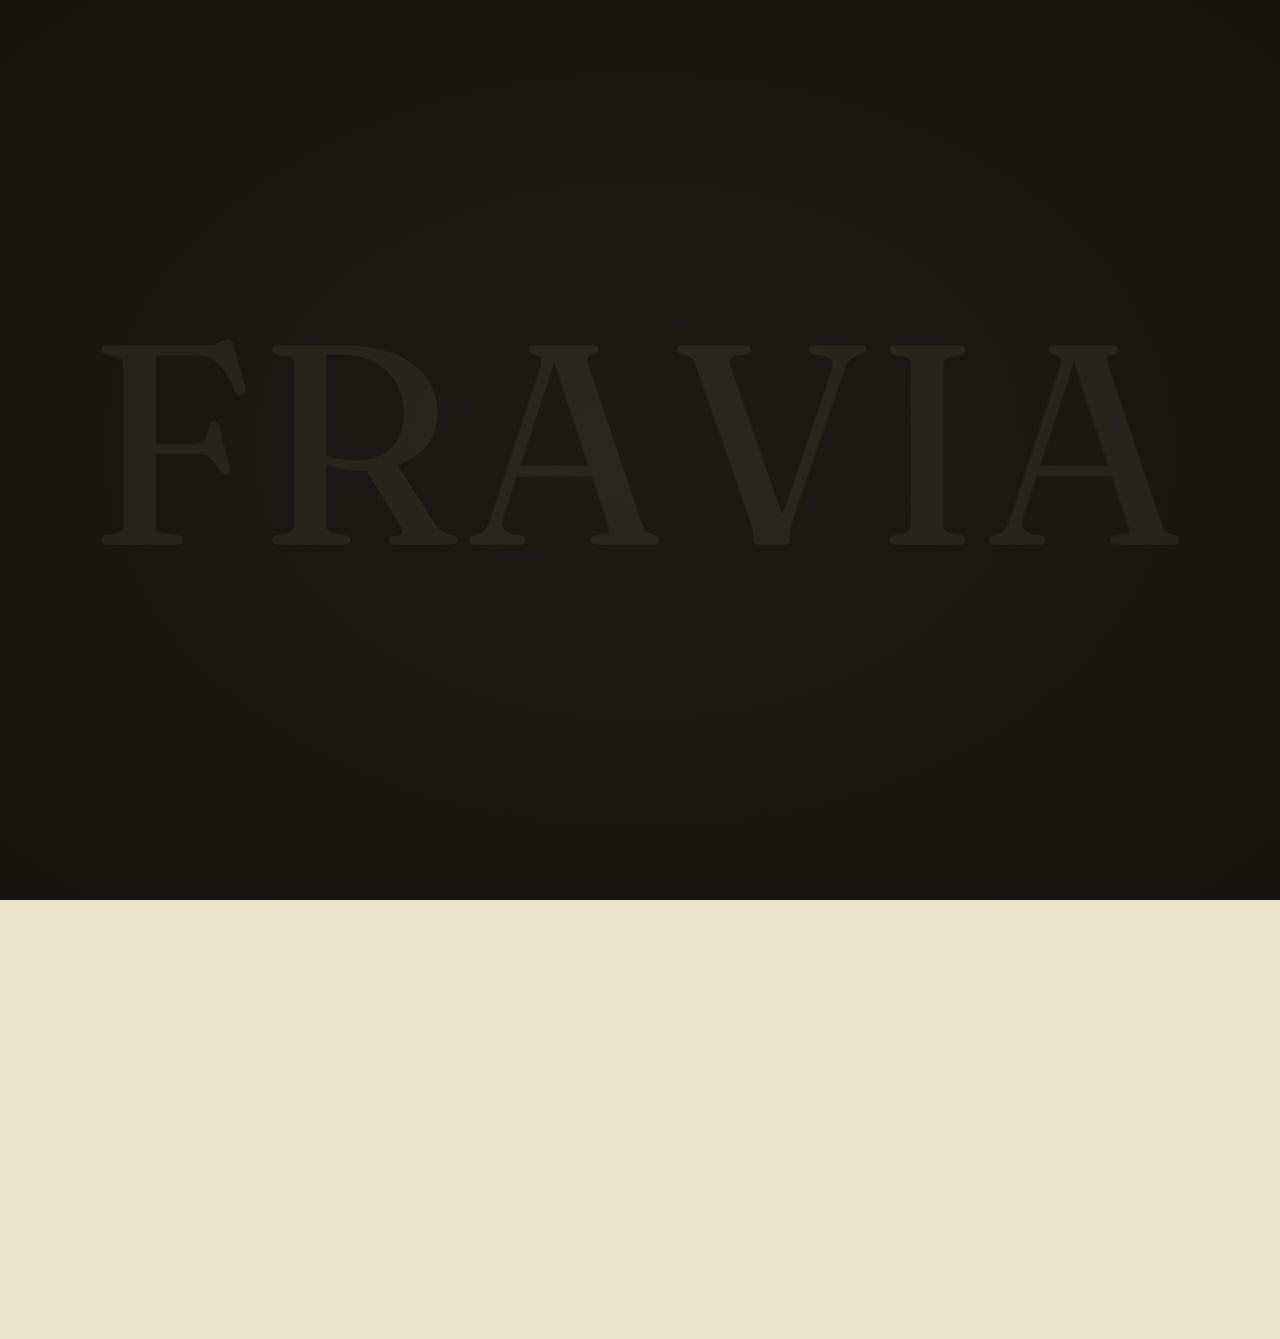
<file: fravia/book.html>
<!doctype html>
<html lang="en">
  <head>
    <meta charset="UTF-8" />
    <meta name="viewport" content="width=device-width, initial-scale=1.0" />
    <title>Book a Session — Fravia Studios</title>
    <link
      href="https://fonts.googleapis.com/css2?family=Fraunces:ital,opsz,wght@0,9..144,400;0,9..144,500;0,9..144,600;1,9..144,500&family=Archivo:wght@400;500;600&display=swap"
      rel="stylesheet"
    />
    <link rel="stylesheet" href="css/style.css" />
  </head>
  <body>
    <div class="brand-intro" id="brandIntro" aria-hidden="true">
      <span class="brand-intro-text" id="brandIntroText">FRAVIA</span>
    </div>

    <nav class="site-nav solid">
      <div class="wrap nav-row">
        <a href="index.html" class="nav-mark">FRAVIA</a>
        <div class="nav-links">
          <a href="work.html">Work</a>
          <a href="services.html">Services</a>
          <a href="about.html">About</a>
          <a href="archive.html">Archive</a>
        </div>
        <a href="book.html" class="nav-cta current">Book a session</a>
        <button class="nav-burger" aria-label="Open menu">☰</button>
      </div>
    </nav>

    <div class="nav-drawer">
      <button class="nav-drawer-close" aria-label="Close menu">✕</button>
      <a href="work.html">Work</a>
      <a href="services.html">Services</a>
      <a href="about.html">About</a>
      <a href="archive.html">Archive</a>
      <a href="book.html">Book a session</a>
    </div>

    <section class="page-hero" style="padding-bottom: 0">
      <div class="wrap">
        <span class="eyebrow">IS YOUR DATE AVAILABLE?</span>
        <h1>Let's plan your shoot.</h1>
        <p class="lead">
          Five quick steps — tell us what you need and we'll take it from there.
        </p>
      </div>
    </section>

    <section>
      <div class="wrap book-panel">
        <div class="step-track">
          <span data-step="1"></span><span data-step="2"></span
          ><span data-step="3"></span><span data-step="4"></span
          ><span data-step="5"></span>
        </div>

        <!-- step 1 -->
        <div class="step active" data-step="1">
          <p class="step-label">STEP 1 OF 5</p>
          <h2>What are you looking for?</h2>
          <div class="opt-grid">
            <div class="opt-card" data-field="type" data-value="Wedding">
              <b>Wedding</b><span>Full or half day</span>
            </div>
            <div class="opt-card" data-field="type" data-value="Portrait">
              <b>Portrait</b><span>Solo or family</span>
            </div>
            <div class="opt-card" data-field="type" data-value="Couple">
              <b>Couple</b><span>Engagement / pre-wedding</span>
            </div>
            <div class="opt-card" data-field="type" data-value="Event">
              <b>Event</b><span>Corporate or private</span>
            </div>
          </div>
          <div class="step-actions">
            <span></span
            ><button class="btn btn-primary" onclick="goStep(2)">
              Continue
            </button>
          </div>
        </div>

        <!-- step 2 -->
        <div class="step" data-step="2">
          <p class="step-label">STEP 2 OF 5</p>
          <h2>When?</h2>
          <div class="field">
            <label for="dateInput">Preferred date</label>
            <input type="date" id="dateInput" />
          </div>
          <div class="step-actions">
            <button class="link-btn" onclick="goStep(1)">← Back</button>
            <button class="btn btn-primary" onclick="goStep(3)">
              Continue
            </button>
          </div>
        </div>

        <!-- step 3 -->
        <div class="step" data-step="3">
          <p class="step-label">STEP 3 OF 5</p>
          <h2>Where?</h2>
          <div class="opt-grid">
            <div class="opt-card" data-field="loc" data-value="Bangalore">
              <b>Bangalore</b><span>Home base</span>
            </div>
            <div class="opt-card" data-field="loc" data-value="Other city">
              <b>Other city</b><span>Within India</span>
            </div>
            <div class="opt-card" data-field="loc" data-value="Destination">
              <b>Destination</b><span>Outside India</span>
            </div>
          </div>
          <div class="step-actions">
            <button class="link-btn" onclick="goStep(2)">← Back</button>
            <button class="btn btn-primary" onclick="goStep(4)">
              Continue
            </button>
          </div>
        </div>

        <!-- step 4 -->
        <div class="step" data-step="4">
          <p class="step-label">STEP 4 OF 5</p>
          <h2>Tell us a little about it</h2>
          <div class="field">
            <label for="nameInput">Your name</label>
            <input type="text" id="nameInput" placeholder="Full name" />
          </div>
          <div class="field">
            <label for="msgInput">A short message (optional)</label>
            <textarea
              id="msgInput"
              placeholder="Guest count, venue, anything else we should know"
            ></textarea>
          </div>
          <div class="step-actions">
            <button class="link-btn" onclick="goStep(3)">← Back</button>
            <button class="btn btn-primary" onclick="goStep(5)">
              Continue
            </button>
          </div>
        </div>

        <!-- step 5 -->
        <div class="step" data-step="5">
          <p class="step-label">STEP 5 OF 5</p>
          <h2>How would you like to continue?</h2>
          <div class="summary-card">
            <p class="step-label" style="margin-bottom: 14px">
              YOUR ENQUIRY IS READY
            </p>
            <dl>
              <dt>Type</dt>
              <dd id="sumType">—</dd>
              <dt>Date</dt>
              <dd id="sumDate">—</dd>
              <dt>Location</dt>
              <dd id="sumLoc">—</dd>
              <dt>Name</dt>
              <dd id="sumName">—</dd>
            </dl>
          </div>
          <div
            class="opt-grid"
            style="grid-template-columns: 1fr 1fr 1fr; gap: 10px"
          >
            <a
              class="btn btn-primary"
              id="sendWhatsapp"
              href="#"
              target="_blank"
              rel="noopener"
              style="justify-content: center"
              >WhatsApp</a
            >
            <a
              class="btn btn-ghost-dark"
              href="tel:+919187556950"
              style="justify-content: center"
              >Call</a
            >
            <a
              class="btn btn-ghost-dark"
              id="sendEmail"
              href="mailto:hello@fraviastudios.com"
              style="justify-content: center"
              >Email</a
            >
          </div>
          <div class="step-actions">
            <button class="link-btn" onclick="goStep(4)">← Back</button>
            <span></span>
          </div>
        </div>
      </div>
    </section>

    <footer class="site-footer">
      <div class="wrap">
        <div class="footer-grid">
          <div>
            <div class="footer-mark">FRAVIA</div>
            <p class="footer-tag">
              Photography that feels like a memory. Weddings, portraits, events
              and travel — based in Bangalore, available worldwide.
            </p>
          </div>
          <div class="footer-col">
            <h4>STUDIO</h4>
            <a href="work.html">Work</a>
            <a href="services.html">Services</a>
            <a href="about.html">About</a>
            <a href="archive.html">Stories</a>
          </div>
          <div class="footer-col">
            <h4>CONNECT</h4>
            <a
              href="https://www.instagram.com/fravia.studios/"
              target="_blank"
              rel="noopener"
              >Instagram</a
            >
            <a href="https://wa.me/9187556950" target="_blank" rel="noopener"
              >WhatsApp</a
            >
            <a href="mailto:hello@fraviastudios.com">Email</a>
            <a href="book.html">Book a session</a>
          </div>
        </div>
        <div class="footer-bottom">
          <span>© 2026 Fravia Studios</span>
          <span>Bangalore · India · Worldwide</span>
        </div>
      </div>
    </footer>

    <script src="js/main.js"></script>
    <script>
      // keeping form state in one plain object - no need for anything heavier than this
      const form = { type: "", date: "", loc: "", name: "", msg: "" };

      // preselect package/type if user arrived from a pricing card link (?package=wedding)
      const pkgParam = new URLSearchParams(location.search).get("package");
      const pkgMap = {
        portrait: "Portrait",
        couples: "Couple",
        wedding: "Wedding",
      };
      if (pkgParam && pkgMap[pkgParam]) {
        form.type = pkgMap[pkgParam];
      }

      document.querySelectorAll(".opt-card").forEach((card) => {
        card.addEventListener("click", () => {
          const field = card.dataset.field;
          document
            .querySelectorAll(`.opt-card[data-field="${field}"]`)
            .forEach((c) => c.classList.remove("selected"));
          card.classList.add("selected");
          form[field] = card.dataset.value;
        });
        if (
          form.type &&
          card.dataset.field === "type" &&
          card.dataset.value === form.type
        ) {
          card.classList.add("selected");
        }
      });

      function goStep(n) {
        document
          .querySelectorAll(".step")
          .forEach((s) =>
            s.classList.toggle("active", Number(s.dataset.step) === n),
          );
        document
          .querySelectorAll(".step-track span")
          .forEach((s) =>
            s.classList.toggle("done", Number(s.dataset.step) < n),
          );
        if (n === 5) buildSummary();
        window.scrollTo({
          top: document.querySelector(".book-panel").offsetTop - 120,
          behavior: "smooth",
        });
      }

      function buildSummary() {
        form.date = document.getElementById("dateInput").value;
        form.name = document.getElementById("nameInput").value;
        form.msg = document.getElementById("msgInput").value;

        document.getElementById("sumType").textContent = form.type || "—";
        document.getElementById("sumDate").textContent = form.date || "—";
        document.getElementById("sumLoc").textContent = form.loc || "—";
        document.getElementById("sumName").textContent = form.name || "—";

        const lines = [
          `Hi Fravia! I'd like to enquire about a ${form.type || "session"}.`,
          form.date ? `Date: ${form.date}` : "",
          form.loc ? `Location: ${form.loc}` : "",
          form.name ? `Name: ${form.name}` : "",
          form.msg ? `Note: ${form.msg}` : "",
        ]
          .filter(Boolean)
          .join("\n");

        document.getElementById("sendWhatsapp").href =
          `https://wa.me/9187556950?text=${encodeURIComponent(lines)}`;
        document.getElementById("sendEmail").href =
          `mailto:hello@fraviastudios.com?subject=${encodeURIComponent("Session enquiry - " + (form.type || "General"))}&body=${encodeURIComponent(lines)}`;
      }
    </script>
  </body>
</html>
</file>
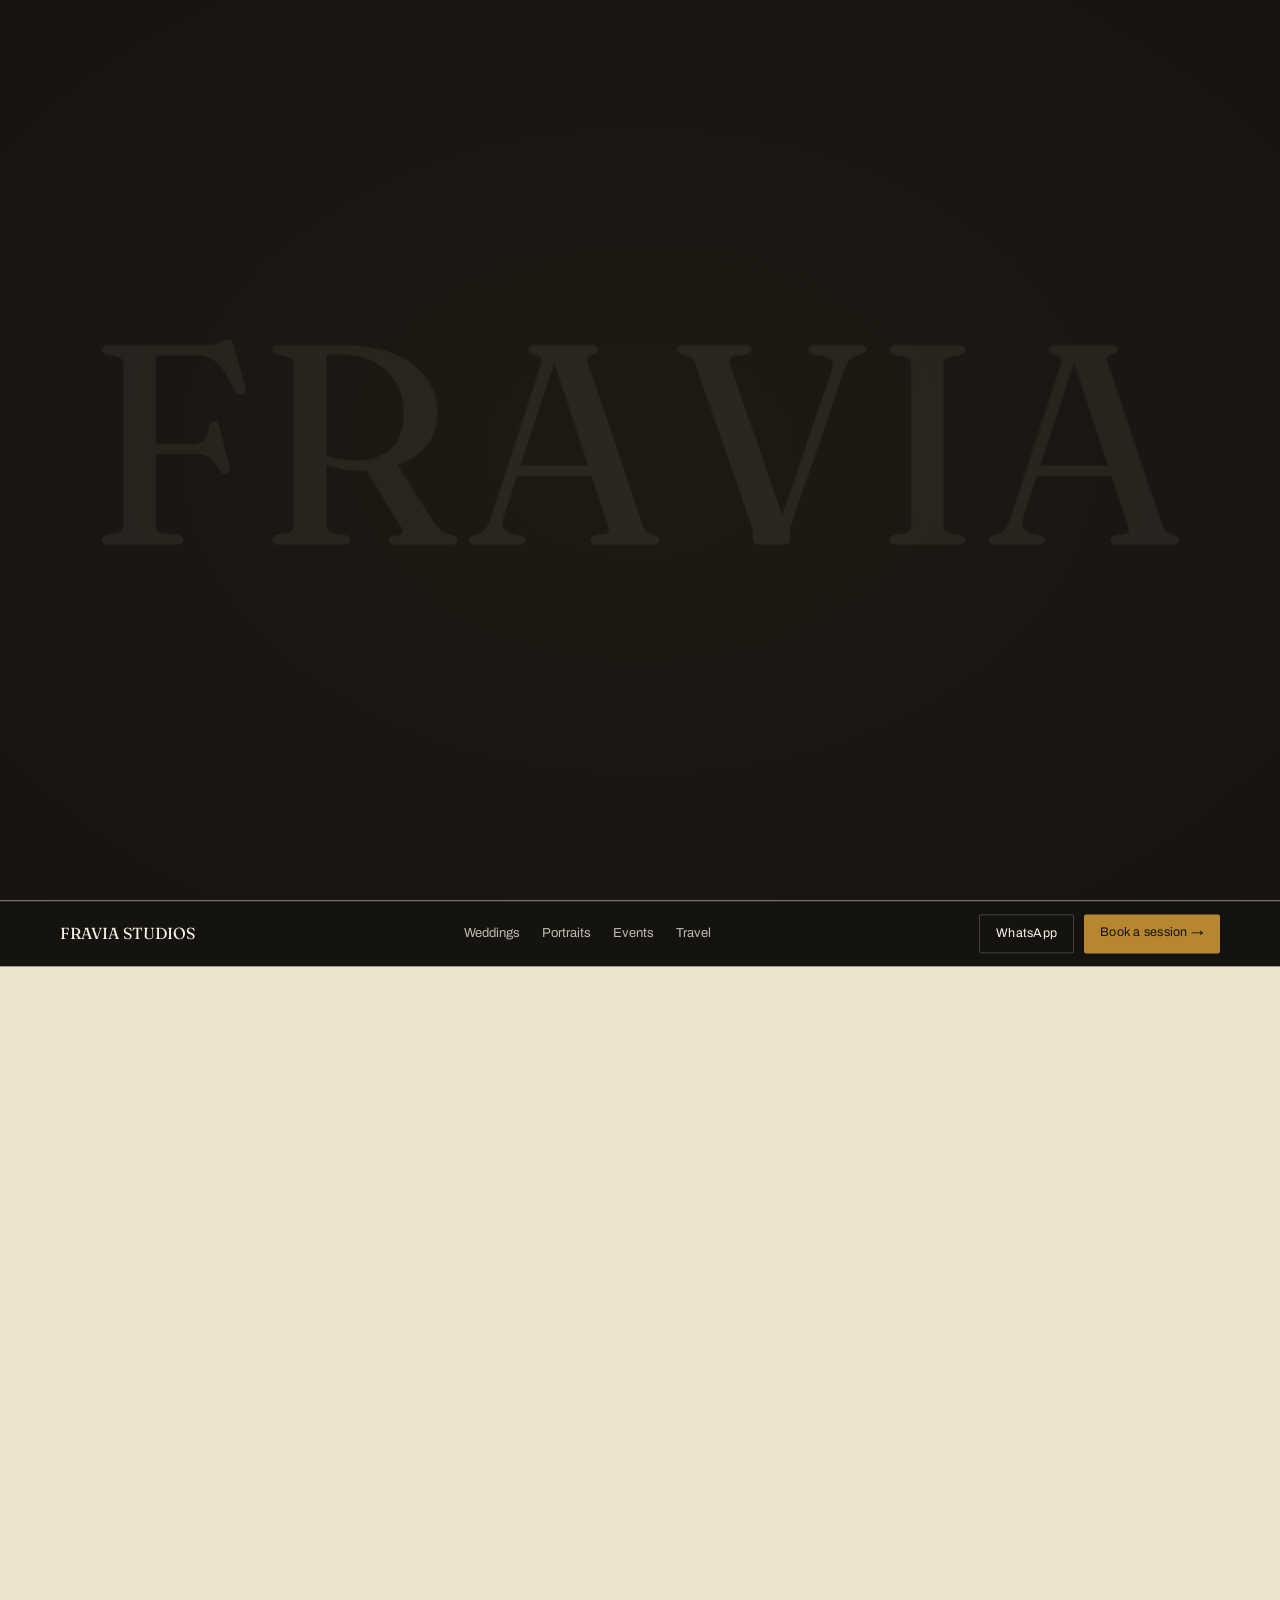
<file: fravia/services.html>
<!doctype html>
<html lang="en">
  <head>
    <meta charset="UTF-8" />
    <meta name="viewport" content="width=device-width, initial-scale=1.0" />
    <title>Services &amp; Pricing — Fravia Studios</title>
    <link
      href="https://fonts.googleapis.com/css2?family=Fraunces:ital,opsz,wght@0,9..144,400;0,9..144,500;0,9..144,600;1,9..144,500&family=Archivo:wght@400;500;600&display=swap"
      rel="stylesheet"
    />
    <link rel="stylesheet" href="css/style.css" />
  </head>
  <body>
    <div class="brand-intro" id="brandIntro" aria-hidden="true">
      <span class="brand-intro-text" id="brandIntroText">FRAVIA</span>
    </div>

    <nav class="site-nav solid">
      <div class="wrap nav-row">
        <a href="index.html" class="nav-mark">FRAVIA</a>
        <div class="nav-links">
          <a href="work.html">Work</a>
          <a href="services.html" class="current">Services</a>
          <a href="about.html">About</a>
          <a href="archive.html">Archive</a>
        </div>
        <a href="book.html" class="nav-cta">Book a session</a>
        <button class="nav-burger" aria-label="Open menu">☰</button>
      </div>
    </nav>

    <div class="nav-drawer">
      <button class="nav-drawer-close" aria-label="Close menu">✕</button>
      <a href="work.html">Work</a>
      <a href="services.html">Services</a>
      <a href="about.html">About</a>
      <a href="archive.html">Archive</a>
      <a href="book.html">Book a session</a>
    </div>

    <section class="page-hero">
      <div class="wrap">
        <span class="eyebrow">FIND YOUR SESSION</span>
        <h1>Packages that are actually easy to understand.</h1>
        <p class="lead">
          No "contact us for pricing." Here's what each session includes — pick
          one, tweak it on WhatsApp, or just ask.
        </p>
      </div>
    </section>

    <section style="padding-top: 0">
      <div class="wrap">
        <div class="pkg-grid">
          <div class="pkg-card">
            <span class="pkg-name">PORTRAIT</span>
            <div class="pkg-price">From ₹8,000</div>
            <ul class="pkg-list">
              <li>60–90 minutes</li>
              <li>1 location</li>
              <li>25 edited photographs</li>
              <li>Online gallery, 5-day delivery</li>
            </ul>
            <a href="book.html?package=portrait" class="btn btn-ghost-dark"
              >Enquire →</a
            >
          </div>
          <div class="pkg-card highlight">
            <span class="pkg-name">COUPLES</span>
            <div class="pkg-price">From ₹15,000</div>
            <ul class="pkg-list">
              <li>2–3 hours</li>
              <li>1–2 locations</li>
              <li>50 edited photographs</li>
              <li>Online gallery, 5-day delivery</li>
            </ul>
            <a href="book.html?package=couples" class="btn btn-ghost-light"
              >Enquire →</a
            >
          </div>
          <div class="pkg-card">
            <span class="pkg-name">WEDDING</span>
            <div class="pkg-price">Custom</div>
            <ul class="pkg-list">
              <li>Full or half day</li>
              <li>Photography + optional film</li>
              <li>Delivered as a full story</li>
              <li>Destination shoots available</li>
            </ul>
            <a href="book.html?package=wedding" class="btn btn-ghost-dark"
              >Check date →</a
            >
          </div>
        </div>

        <div style="text-align: center; margin-top: 50px">
          <p style="color: var(--ink-soft); font-size: 14.5px">
            Not sure which one is right for you?
          </p>
          <a
            href="https://wa.me/9187556950?text=Hi%20Fravia!%20I'm%20not%20sure%20which%20package%20fits%20what%20I%20need%20%E2%80%94%20can%20we%20talk%20it%20through%3F"
            target="_blank"
            rel="noopener"
            class="btn btn-primary"
            style="margin-top: 14px"
            >Talk to us on WhatsApp →</a
          >
        </div>
      </div>
    </section>

    <section style="background: var(--paper-soft)">
      <div class="wrap" style="max-width: 800px">
        <div class="section-head" style="margin-bottom: 20px">
          <h2>Before you book</h2>
        </div>
        <div id="faqList">
          <div class="faq-item">
            <button class="faq-q">
              How far in advance should I book?<span class="ic">+</span>
            </button>
            <div class="faq-a">
              <div class="faq-a-inner">
                For weddings, 3–6 months ahead is ideal, especially in the
                November–February wedding season. Portrait and couple sessions
                can usually be booked with 1–2 weeks' notice.
              </div>
            </div>
          </div>
          <div class="faq-item">
            <button class="faq-q">
              Do you travel outside Bangalore?<span class="ic">+</span>
            </button>
            <div class="faq-a">
              <div class="faq-a-inner">
                Yes — destination weddings and travel sessions are a regular
                part of the work. Travel and stay are quoted separately based on
                location.
              </div>
            </div>
          </div>
          <div class="faq-item">
            <button class="faq-q">
              How quickly will I receive my photos?<span class="ic">+</span>
            </button>
            <div class="faq-a">
              <div class="faq-a-inner">
                Portrait and couple galleries are typically delivered within 5
                days. Wedding galleries take 2–3 weeks depending on the season.
              </div>
            </div>
          </div>
          <div class="faq-item">
            <button class="faq-q">
              Do you provide videography?<span class="ic">+</span>
            </button>
            <div class="faq-a">
              <div class="faq-a-inner">
                Short-form films are offered as an add-on for wedding and event
                packages — ask about it when you enquire.
              </div>
            </div>
          </div>
          <div class="faq-item">
            <button class="faq-q">
              Can I customise a package?<span class="ic">+</span>
            </button>
            <div class="faq-a">
              <div class="faq-a-inner">
                Almost always. The listed packages are starting points — extra
                hours, a second shooter or additional locations can be added.
              </div>
            </div>
          </div>
          <div class="faq-item">
            <button class="faq-q">
              How does the booking process work?<span class="ic">+</span>
            </button>
            <div class="faq-a">
              <div class="faq-a-inner">
                Fill out the short form on the Book page, or message us directly
                on WhatsApp. We'll confirm the date, send a quote, and lock it
                in with an advance.
              </div>
            </div>
          </div>
        </div>
      </div>
    </section>

    <footer class="site-footer">
      <div class="wrap">
        <div class="footer-grid">
          <div>
            <div class="footer-mark">FRAVIA</div>
            <p class="footer-tag">
              Photography that feels like a memory. Weddings, portraits, events
              and travel — based in Bangalore, available worldwide.
            </p>
          </div>
          <div class="footer-col">
            <h4>STUDIO</h4>
            <a href="work.html">Work</a>
            <a href="services.html">Services</a>
            <a href="about.html">About</a>
            <a href="archive.html">Stories</a>
          </div>
          <div class="footer-col">
            <h4>CONNECT</h4>
            <a
              href="https://www.instagram.com/fravia.studios/"
              target="_blank"
              rel="noopener"
              >Instagram</a
            >
            <a href="https://wa.me/9187556950" target="_blank" rel="noopener"
              >WhatsApp</a
            >
            <a href="mailto:hello@fraviastudios.com">Email</a>
            <a href="book.html">Book a session</a>
          </div>
        </div>
        <div class="footer-bottom">
          <span>© 2026 Fravia Studios</span>
          <span>Bangalore · India · Worldwide</span>
        </div>
      </div>
    </footer>

    <div class="float-bar">
      <div class="wrap">
        <span class="float-bar-mark">FRAVIA STUDIOS</span>
        <div class="float-bar-links">
          <a href="work.html?type=weddings">Weddings</a>
          <a href="work.html?type=portraits">Portraits</a>
          <a href="work.html?type=events">Events</a>
          <a href="work.html?type=travel">Travel</a>
        </div>
        <div class="float-bar-cta">
          <a
            class="pill outline"
            href="https://wa.me/9187556950"
            target="_blank"
            rel="noopener"
            >WhatsApp</a
          >
          <a class="pill brass" href="book.html">Book a session →</a>
        </div>
      </div>
    </div>

    <script src="js/main.js"></script>
  </body>
</html>
</file>
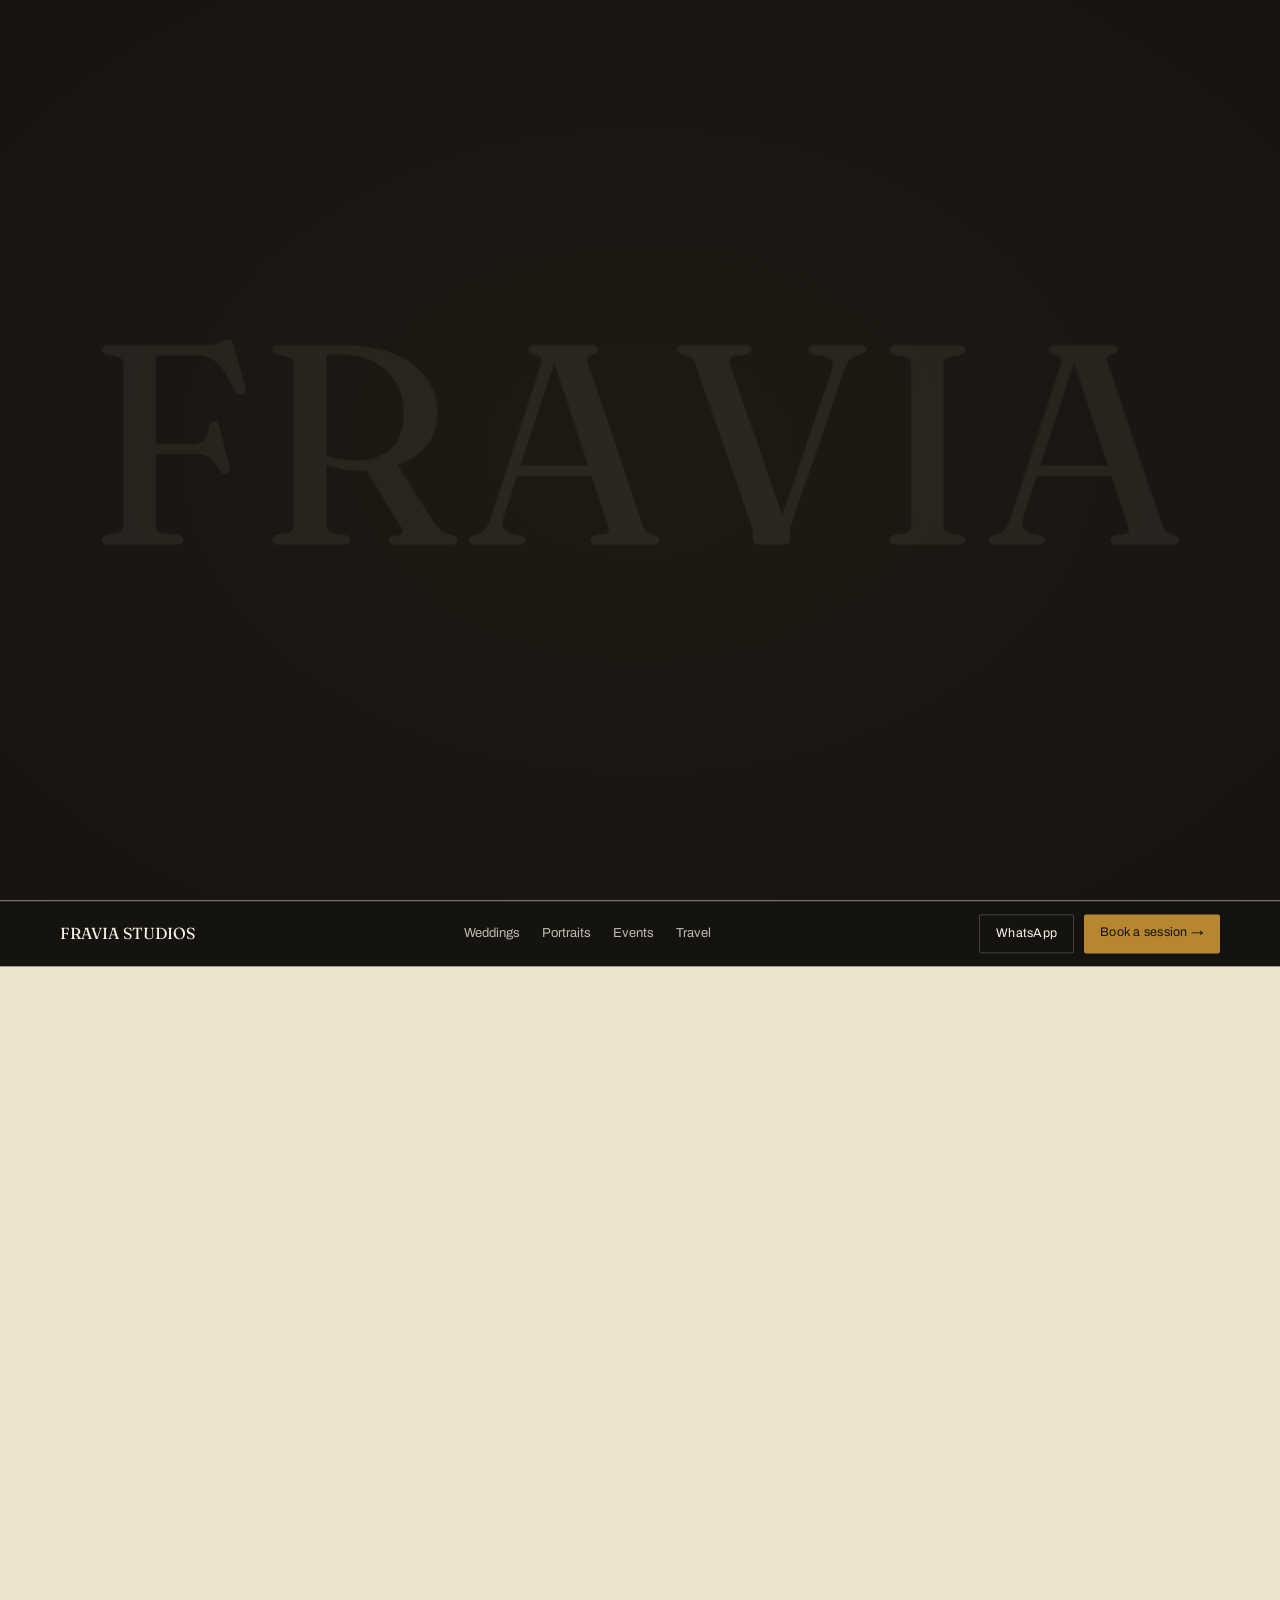
<file: fravia/work.html>
<!doctype html>
<html lang="en">
  <head>
    <meta charset="UTF-8" />
    <meta name="viewport" content="width=device-width, initial-scale=1.0" />
    <title>Work — Fravia Studios</title>
    <link
      href="https://fonts.googleapis.com/css2?family=Fraunces:ital,opsz,wght@0,9..144,400;0,9..144,500;0,9..144,600;1,9..144,500&family=Archivo:wght@400;500;600&display=swap"
      rel="stylesheet"
    />
    <link rel="stylesheet" href="css/style.css" />
  </head>
  <body>
    <div class="brand-intro" id="brandIntro" aria-hidden="true">
      <span class="brand-intro-text" id="brandIntroText">FRAVIA</span>
    </div>

    <nav class="site-nav solid">
      <div class="wrap nav-row">
        <a href="index.html" class="nav-mark">FRAVIA</a>
        <div class="nav-links">
          <a href="work.html" class="current">Work</a>
          <a href="services.html">Services</a>
          <a href="about.html">About</a>
          <a href="archive.html">Archive</a>
        </div>
        <a href="book.html" class="nav-cta">Book a session</a>
        <button class="nav-burger" aria-label="Open menu">☰</button>
      </div>
    </nav>

    <div class="nav-drawer">
      <button class="nav-drawer-close" aria-label="Close menu">✕</button>
      <a href="work.html">Work</a>
      <a href="services.html">Services</a>
      <a href="about.html">About</a>
      <a href="archive.html">Archive</a>
      <a href="book.html">Book a session</a>
    </div>

    <section class="page-hero">
      <div class="wrap">
        <span class="eyebrow">STORIES</span>
        <h1>Every gallery is a story, not a collection of images.</h1>
        <p class="lead">
          Four kinds of days, told the way they actually happened. Pick a
          category or scroll through everything below.
        </p>
      </div>
    </section>

    <section style="padding-top: 0">
      <div class="wrap">
        <div class="archive-filters" id="typeFilters">
          <button class="filter-btn active" data-type="all">All</button>
          <button class="filter-btn" data-type="weddings">Weddings</button>
          <button class="filter-btn" data-type="portraits">Portraits</button>
          <button class="filter-btn" data-type="events">Events</button>
          <button class="filter-btn" data-type="travel">Travel</button>
        </div>

        <div class="story-list" id="storyList">
          <a
            class="story-row"
            data-type="weddings"
            href="story.html?slug=aarav-riya"
          >
            <span class="num">01</span>
            <h3>The wedding that felt like a movie</h3>
            <span class="meta">Bangalore · Dec 2026</span>
            <span class="arrow">→</span>
          </a>
          <a
            class="story-row"
            data-type="travel"
            href="story.html?slug=goa-sunsets"
          >
            <span class="num">02</span>
            <h3>Sunsets in Goa</h3>
            <span class="meta">Goa · Oct 2026</span>
            <span class="arrow">→</span>
          </a>
          <a
            class="story-row"
            data-type="portraits"
            href="story.html?slug=light-and-shadow"
          >
            <span class="num">03</span>
            <h3>Between light &amp; shadow</h3>
            <span class="meta">Bangalore · Sep 2026</span>
            <span class="arrow">→</span>
          </a>
          <a
            class="story-row"
            data-type="events"
            href="story.html?slug=three-hours"
          >
            <span class="num">04</span>
            <h3>Three hours in Bangalore</h3>
            <span class="meta">Bangalore · Aug 2026</span>
            <span class="arrow">→</span>
          </a>
          <a
            class="story-row"
            data-type="weddings"
            href="story.html?slug=nikhil-sana"
          >
            <span class="num">05</span>
            <h3>Nikhil × Sana, a monsoon wedding</h3>
            <span class="meta">Coorg · Jul 2026</span>
            <span class="arrow">→</span>
          </a>
          <a
            class="story-row"
            data-type="events"
            href="story.html?slug=studio-launch"
          >
            <span class="num">06</span>
            <h3>A product launch, shot like a documentary</h3>
            <span class="meta">Bangalore · Jun 2026</span>
            <span class="arrow">→</span>
          </a>
        </div>
      </div>
    </section>

    <footer class="site-footer">
      <div class="wrap">
        <div class="footer-grid">
          <div>
            <div class="footer-mark">FRAVIA</div>
            <p class="footer-tag">
              Photography that feels like a memory. Weddings, portraits, events
              and travel — based in Bangalore, available worldwide.
            </p>
          </div>
          <div class="footer-col">
            <h4>STUDIO</h4>
            <a href="work.html">Work</a>
            <a href="services.html">Services</a>
            <a href="about.html">About</a>
            <a href="archive.html">Stories</a>
          </div>
          <div class="footer-col">
            <h4>CONNECT</h4>
            <a
              href="https://www.instagram.com/fravia.studios/"
              target="_blank"
              rel="noopener"
              >Instagram</a
            >
            <a href="https://wa.me/9187556950" target="_blank" rel="noopener"
              >WhatsApp</a
            >
            <a href="mailto:hello@fraviastudios.com">Email</a>
            <a href="book.html">Book a session</a>
          </div>
        </div>
        <div class="footer-bottom">
          <span>© 2026 Fravia Studios</span>
          <span>Bangalore · India · Worldwide</span>
        </div>
      </div>
    </footer>

    <button class="wa-fab" id="waFab" aria-label="Chat on WhatsApp">
      <span class="wa-ripple"></span>
      <span class="wa-ripple wa-ripple-2"></span>
      <svg
        class="wa-fab-icon"
        viewBox="0 0 24 24"
        fill="none"
        xmlns="http://www.w3.org/2000/svg"
        aria-hidden="true"
      >
        <path
          d="M12 3.2C7.2 3.2 3.3 6.9 3.3 11.5c0 1.8.6 3.5 1.7 4.9l-1.1 3.9 4.1-1.2a9.3 9.3 0 0 0 4 .9c4.8 0 8.7-3.7 8.7-8.5S16.8 3.2 12 3.2Z"
          stroke="currentColor"
          stroke-width="1.3"
          stroke-linejoin="round"
          stroke-linecap="round"
        />
        <path
          d="M8.7 10.6c.35 2 2.1 3.6 4.1 3.9"
          stroke="currentColor"
          stroke-width="1.3"
          stroke-linecap="round"
        />
      </svg>
    </button>
    <div class="wa-menu">
      <h4>What would you like to know?</h4>
      <a
        href="https://wa.me/9187556950?text=Hi%20Fravia!%20I'd%20like%20to%20check%20availability%20for%20a%20wedding."
        target="_blank"
        rel="noopener"
        >Check availability</a
      >
      <a
        href="https://wa.me/9187556950?text=Hi%20Fravia!%20Could%20you%20share%20your%20packages%20and%20pricing%3F"
        target="_blank"
        rel="noopener"
        >Get packages</a
      >
      <a
        href="https://wa.me/9187556950?text=Hi%20Fravia!%20I%20have%20a%20question."
        target="_blank"
        rel="noopener"
        >Ask a question</a
      >
    </div>

    <div class="float-bar">
      <div class="wrap">
        <span class="float-bar-mark">FRAVIA STUDIOS</span>
        <div class="float-bar-links">
          <a href="work.html?type=weddings">Weddings</a>
          <a href="work.html?type=portraits">Portraits</a>
          <a href="work.html?type=events">Events</a>
          <a href="work.html?type=travel">Travel</a>
        </div>
        <div class="float-bar-cta">
          <a
            class="pill outline"
            href="https://wa.me/9187556950"
            target="_blank"
            rel="noopener"
            >WhatsApp</a
          >
          <a class="pill brass" href="book.html">Book a session →</a>
        </div>
      </div>
    </div>

    <script src="js/main.js"></script>
    <script>
      // read ?type= from url (set by home page category cards) and pre-filter the list
      const params = new URLSearchParams(location.search);
      const initialType = params.get("type") || "all";

      const filterBtns = document.querySelectorAll("#typeFilters .filter-btn");
      const rows = document.querySelectorAll("#storyList .story-row");

      function applyFilter(type) {
        filterBtns.forEach((b) =>
          b.classList.toggle("active", b.dataset.type === type),
        );
        rows.forEach((r) => {
          r.style.display =
            type === "all" || r.dataset.type === type ? "grid" : "none";
        });
      }

      filterBtns.forEach((btn) =>
        btn.addEventListener("click", () => applyFilter(btn.dataset.type)),
      );
      applyFilter(initialType);
    </script>
  </body>
</html>
</file>
<file: fravia/css/style.css>
/* ============ tokens ============ */
:root {
  --ink: #15130f;
  --ink-soft: #292419;
  --paper: #ece4ce;
  --paper-soft: #f7f2e4;
  --brass: #b6872f;
  --brass-dim: #8f6c28;
  --ash: #a9776a;
  --line: rgba(21, 19, 15, 0.15);
  --line-light: rgba(247, 242, 228, 0.22);
  --serif: "Fraunces", Georgia, serif;
  --sans: "Archivo", Helvetica, Arial, sans-serif;
  --ease: cubic-bezier(0.22, 1, 0.36, 1);
}

* {
  box-sizing: border-box;
}
html {
  scroll-behavior: smooth;
}

body {
  margin: 0;
  background: var(--paper);
  color: var(--ink);
  font-family: var(--sans);
  font-size: 16px;
  line-height: 1.55;
  -webkit-font-smoothing: antialiased;
}

img {
  max-width: 100%;
  display: block;
  filter: contrast(1.05) saturate(0.9) brightness(0.99);
}

a {
  color: inherit;
  text-decoration: none;
}

.wrap {
  max-width: 1240px;
  margin: 0 auto;
  padding: 0 40px;
}

@media (max-width: 720px) {
  .wrap {
    padding: 0 22px;
  }
}

h1,
h2,
h3,
h4 {
  font-family: var(--serif);
  font-weight: 500;
  margin: 0;
  letter-spacing: -0.01em;
  line-height: 1.08;
}

p {
  margin: 0;
}

.eyebrow {
  font-size: 12.5px;
  letter-spacing: 0.05em;
  color: var(--brass-dim);
  font-weight: 600;
}

::selection {
  background: var(--brass);
  color: var(--paper-soft);
}

@media (prefers-reduced-motion: reduce) {
  *,
  *::before,
  *::after {
    animation-duration: 0.001ms !important;
    transition-duration: 0.001ms !important;
  }
}

/* focus states, not fighting the browser */
a:focus-visible,
button:focus-visible,
input:focus-visible,
select:focus-visible,
textarea:focus-visible {
  outline: 2px solid var(--brass);
  outline-offset: 3px;
}

/* ============ nav ============ */
.site-nav {
  position: absolute;
  top: 0;
  left: 0;
  right: 0;
  z-index: 40;
  padding: 28px 0 0;
}

.site-nav.solid {
  position: fixed;
  background: var(--paper);
  border-bottom: 1px solid var(--line);
  padding: 16px 0;
  animation: navDrop 0.35s var(--ease);
}

@keyframes navDrop {
  from {
    transform: translateY(-100%);
  }
  to {
    transform: translateY(0);
  }
}

.nav-row {
  display: flex;
  align-items: center;
  justify-content: space-between;
}

.nav-mark {
  font-family: var(--serif);
  font-size: 22px;
  letter-spacing: 0.04em;
  font-weight: 600;
}

.nav-mark.dark,
body.dark-hero .nav-mark {
  color: var(--paper-soft);
}
.site-nav.solid .nav-mark {
  color: var(--ink);
}

.nav-links {
  display: flex;
  gap: 34px;
  align-items: center;
}

.nav-links a {
  font-size: 13.5px;
  letter-spacing: 0.03em;
  padding-bottom: 3px;
  border-bottom: 1px solid transparent;
  transition: border-color 0.2s var(--ease);
}

body.dark-hero .nav-links a {
  color: var(--paper-soft);
}
.site-nav.solid .nav-links a {
  color: var(--ink);
}
.nav-links a:hover {
  border-color: currentColor;
}
.nav-links a.current {
  border-color: currentColor;
}

.nav-cta {
  font-size: 13px;
  padding: 11px 20px;
  border: 1px solid currentColor;
  border-radius: 2px;
  letter-spacing: 0.03em;
  transition:
    background 0.2s var(--ease),
    color 0.2s var(--ease);
}

body.dark-hero .nav-cta {
  color: var(--paper-soft);
}
.site-nav.solid .nav-cta {
  color: var(--ink);
}
.nav-cta:hover {
  background: var(--brass);
  border-color: var(--brass);
  color: var(--ink) !important;
}

.nav-burger {
  display: none;
  background: none;
  border: none;
  color: inherit;
  font-family: var(--serif);
  font-size: 26px;
  cursor: pointer;
}

@media (max-width: 860px) {
  .nav-links {
    display: none;
  }
  .nav-burger {
    display: block;
  }
}

/* mobile drawer */
.nav-drawer {
  position: fixed;
  inset: 0;
  background: var(--ink);
  z-index: 60;
  display: flex;
  flex-direction: column;
  justify-content: center;
  padding: 40px;
  transform: translateY(-100%);
  transition: transform 0.35s var(--ease);
}
.nav-drawer.open {
  transform: translateY(0);
}
.nav-drawer a {
  color: var(--paper-soft);
  font-family: var(--serif);
  font-size: 34px;
  display: block;
  padding: 10px 0;
  border-bottom: 1px solid var(--line-light);
}
.nav-drawer-close {
  position: absolute;
  top: 26px;
  right: 30px;
  background: none;
  border: none;
  color: var(--paper-soft);
  font-size: 28px;
  cursor: pointer;
}

/* ============ floating booking bar ============ */
.float-bar {
  position: fixed;
  left: 0;
  right: 0;
  bottom: 0;
  z-index: 50;
  background: var(--ink);
  color: var(--paper-soft);
  transform: translateY(100%);
  transition: transform 0.4s var(--ease);
  border-top: 1px solid var(--line-light);
}
.float-bar.show {
  transform: translateY(0);
}
.float-bar .wrap {
  display: flex;
  align-items: center;
  justify-content: space-between;
  padding-top: 13px;
  padding-bottom: 13px;
}
.float-bar-mark {
  font-family: var(--serif);
  font-size: 16px;
}
.float-bar-links {
  display: flex;
  gap: 22px;
  font-size: 13px;
  color: rgba(247, 242, 228, 0.75);
}
.float-bar-links a:hover {
  color: var(--paper-soft);
}
.float-bar-cta {
  display: flex;
  gap: 10px;
}
.pill {
  font-size: 12.5px;
  padding: 9px 16px;
  border-radius: 2px;
  letter-spacing: 0.02em;
}
.pill.brass {
  background: var(--brass);
  color: var(--ink);
}
.pill.outline {
  border: 1px solid var(--line-light);
  color: var(--paper-soft);
}
@media (max-width: 720px) {
  .float-bar-links {
    display: none;
  }
}

/* ============ buttons ============ */
.btn {
  display: inline-flex;
  align-items: center;
  gap: 9px;
  font-size: 13.5px;
  letter-spacing: 0.02em;
  padding: 14px 26px;
  border-radius: 2px;
  border: 1px solid currentColor;
  cursor: pointer;
  background: none;
  transition:
    background 0.2s var(--ease),
    color 0.2s var(--ease),
    border-color 0.2s var(--ease);
}
.btn-primary {
  background: var(--brass);
  border-color: var(--brass);
  color: var(--ink);
}
.btn-primary:hover {
  background: var(--brass-dim);
  border-color: var(--brass-dim);
}
.btn-ghost-light {
  color: var(--paper-soft);
  border-color: var(--line-light);
}
.btn-ghost-light:hover {
  border-color: var(--paper-soft);
}
.btn-ghost-dark {
  color: var(--ink);
  border-color: var(--ink);
}
.btn-ghost-dark:hover {
  background: var(--ink);
  color: var(--paper-soft);
}

/* ============ footer ============ */
.site-footer {
  background: var(--ink);
  color: var(--paper-soft);
  padding: 70px 0 30px;
}
.footer-grid {
  display: grid;
  grid-template-columns: 1.4fr 1fr 1fr;
  gap: 40px;
  padding-bottom: 50px;
  border-bottom: 1px solid var(--line-light);
}
.footer-mark {
  font-family: var(--serif);
  font-size: 30px;
  margin-bottom: 14px;
}
.footer-tag {
  color: rgba(247, 242, 228, 0.6);
  font-size: 14.5px;
  max-width: 30ch;
}
.footer-col h4 {
  font-size: 13px;
  color: rgba(247, 242, 228, 0.5);
  font-weight: 500;
  margin-bottom: 14px;
  letter-spacing: 0.03em;
}
.footer-col a {
  display: block;
  font-size: 14.5px;
  padding: 5px 0;
  color: rgba(247, 242, 228, 0.85);
}
.footer-col a:hover {
  color: var(--brass);
}
.footer-bottom {
  display: flex;
  justify-content: space-between;
  align-items: center;
  padding-top: 24px;
  font-size: 12.5px;
  color: rgba(247, 242, 228, 0.45);
  flex-wrap: wrap;
  gap: 10px;
}
@media (max-width: 720px) {
  .footer-grid {
    grid-template-columns: 1fr;
    gap: 30px;
  }
}

/* ============ hero (home) ============ */
.hero {
  position: relative;
  height: 100vh;
  min-height: 640px;
  overflow: hidden;
  background-color: transparent;
}

/* rotating ken-burns slideshow instead of one static frame */
.hero-slides {
  position: absolute;
  inset: -24px;
  z-index: 0;
  opacity: 0;
  animation: heroSlidesIn 1.6s var(--ease) 0.5s forwards;
}
@keyframes heroSlidesIn {
  to {
    opacity: 1;
  }
}
.hero-slide {
  position: absolute;
  top: 0;
  left: 0;
  width: 100%;
  height: 100%;
  opacity: 0;
  transition: opacity 1s ease-in-out;
}
.hero-slide.is-active {
  opacity: 1;
  z-index: 1;
}
.hero-slide:first-child {
  opacity: 1;
}

.hero-slide img {
  width: 100%;
  height: 100%;
  object-fit: cover;
  animation: heroKenBurns 15s ease-in-out infinite alternate;
  will-change: transform;
}
.hero-slide:nth-child(even) img {
  animation-direction: alternate-reverse;
  transform-origin: 68% 38%;
}
.hero-slide:nth-child(odd) img {
  transform-origin: 32% 62%;
}
@keyframes heroKenBurns {
  from {
    transform: scale(1.06) translate(0, 0);
  }
  to {
    transform: scale(1.2) translate(-2%, -1.5%);
  }
}

/* oversized ghost wordmark sitting behind the hero copy - echoes the intro animation */
.hero-ghost {
  position: absolute;
  left: 50%;
  top: 50%;
  transform: translate(-50%, -46%);
  font-family: var(--serif);
  font-size: clamp(120px, 20vw, 320px);
  color: transparent;
  -webkit-text-stroke: 1px rgba(247, 242, 228, 0.16);
  letter-spacing: 0.01em;
  white-space: nowrap;
  z-index: 1;
  pointer-events: none;
  user-select: none;
  opacity: 0;
  animation: ghostIn 1.4s var(--ease) 1.4s forwards;
}
@keyframes ghostIn {
  to {
    opacity: 1;
  }
}

.hero::after {
  content: "";
  position: absolute;
  inset: 0;
  z-index: 1;
  background: linear-gradient(
    180deg,
    rgba(21, 19, 15, 0.35) 0%,
    rgba(21, 19, 15, 0.05) 30%,
    rgba(21, 19, 15, 0.6) 100%
  );
}
.hero-content {
  position: absolute;
  left: 0;
  right: 0;
  bottom: 60px;
  color: var(--paper-soft);
  z-index: 2;
}
@media (max-width: 640px) {
  .hero-ghost {
    display: none;
  }
}
@media (prefers-reduced-motion: reduce) {
  .hero-slide img {
    animation: none !important;
  }
}
.hero-mark {
  font-family: var(--serif);
  font-size: clamp(48px, 10vw, 110px);
  letter-spacing: 0.02em;
  line-height: 0.95;
  opacity: 0;
  animation: markSpread 1.1s var(--ease) 0.15s forwards;
}
@keyframes markSpread {
  from {
    opacity: 0;
    letter-spacing: 0.3em;
  }
  to {
    opacity: 1;
    letter-spacing: 0.02em;
  }
}
.hero-tag {
  font-family: var(--serif);
  font-style: italic;
  font-size: clamp(17px, 2.4vw, 24px);
  margin-top: 14px;
  opacity: 0;
  transform: translateY(16px);
  animation: riseIn 0.9s var(--ease) 1.5s forwards;
}
.hero-services {
  font-size: 12px;
  letter-spacing: 0.16em;
  margin-top: 20px;
  color: rgba(247, 242, 228, 0.7);
  opacity: 0;
  animation: riseIn 0.9s var(--ease) 1.8s forwards;
}
.hero-actions {
  margin-top: 34px;
  display: flex;
  gap: 14px;
  flex-wrap: wrap;
  opacity: 0;
  animation: riseIn 0.9s var(--ease) 2.05s forwards;
}
@keyframes riseIn {
  to {
    opacity: 1;
    transform: translateY(0);
  }
}
.hero-loc {
  position: absolute;
  right: 40px;
  bottom: 60px;
  color: rgba(247, 242, 228, 0.7);
  font-size: 12px;
  letter-spacing: 0.1em;
  text-align: right;
  z-index: 2;
  opacity: 0;
  animation: riseIn 0.9s var(--ease) 2.05s forwards;
}
@media (max-width: 860px) {
  .hero-loc {
    display: none;
  }
  .hero-content {
    left: 22px;
    right: 22px;
    bottom: 40px;
  }
}
.hero-scrim-top {
  position: fixed;
  inset: 0;
  background: var(--ink);
  z-index: 100;
  animation: scrimOut 0.6s var(--ease) 0.05s forwards;
  pointer-events: none;
}
@keyframes scrimOut {
  to {
    opacity: 0;
    visibility: hidden;
  }
}

/* ============ brand intro (page load animation) ============ */
html.intro-lock,
html.intro-lock body {
  overflow: hidden;
  height: 100%;
}

.brand-intro {
  position: fixed;
  inset: 0;
  z-index: 500;
  background: radial-gradient(120% 120% at 50% 50%, #1d1a14 0%, var(--ink) 70%);
  display: flex;
  align-items: center;
  justify-content: center;
  overflow: hidden;
  pointer-events: none;
}
.brand-intro-text {
  font-family: var(--serif);
  color: var(--paper-soft);
  font-size: clamp(26px, 3.6vw, 38px);
  letter-spacing: 0.32em;
  white-space: nowrap;
  transform: scale(1);
  transition:
    transform 1.15s var(--ease),
    opacity 1.15s var(--ease),
    letter-spacing 1.15s var(--ease);
}
.brand-intro-text .ch {
  display: inline-block;
  opacity: 0;
  transform: translateY(10px);
  animation: introCharIn 0.5s var(--ease) forwards;
}
@keyframes introCharIn {
  to {
    opacity: 1;
    transform: translateY(0);
  }
}
.brand-intro.grow .brand-intro-text {
  transform: scale(7.5);
  opacity: 0.06;
  letter-spacing: 0.02em;
}
.brand-intro.fade-out {
  animation: introFadeOut 0.7s var(--ease) forwards;
}
@keyframes introFadeOut {
  to {
    opacity: 0;
    visibility: hidden;
  }
}
.brand-intro.quick .brand-intro-text {
  animation: none;
  opacity: 1;
  transform: translateY(0) scale(1);
}
.brand-intro.quick .ch {
  animation: none;
  opacity: 1;
  transform: translateY(0);
}
@media (prefers-reduced-motion: reduce) {
  .brand-intro {
    display: none;
  }
}

/* ============ section scaffolding ============ */
section {
  padding: 110px 0;
}
@media (max-width: 720px) {
  section {
    padding: 72px 0;
  }
}
.section-tight-top {
  padding-top: 50px;
}
.section-tight-bottom {
  padding-bottom: 50px;
}
.section-head {
  display: flex;
  justify-content: space-between;
  align-items: flex-end;
  gap: 30px;
  margin-bottom: 54px;
}
.section-head h2 {
  font-size: clamp(30px, 4vw, 46px);
  max-width: 14ch;
}
.section-head .note {
  font-size: 14.5px;
  color: var(--ink-soft);
  max-width: 30ch;
  opacity: 0.75;
}

/* choose your story cards */
.story-cards {
  display: grid;
  grid-template-columns: repeat(4, 1fr);
  gap: 2px;
  background: var(--line);
}
.story-card {
  position: relative;
  aspect-ratio: 3/4;
  overflow: hidden;
  background: var(--ink);
}
.story-card img {
  width: 100%;
  height: 100%;
  object-fit: cover;
  transition: transform 0.6s var(--ease);
}
.story-card:hover img {
  transform: scale(1.08);
}
.story-card::after {
  content: "";
  position: absolute;
  inset: 0;
  background: linear-gradient(
    180deg,
    rgba(21, 19, 15, 0) 40%,
    rgba(21, 19, 15, 0.75) 100%
  );
  transition: background 0.4s var(--ease);
}
.story-card:hover::after {
  background: linear-gradient(
    180deg,
    rgba(21, 19, 15, 0.15) 0%,
    rgba(21, 19, 15, 0.85) 100%
  );
}
.story-card-body {
  position: absolute;
  left: 22px;
  right: 22px;
  bottom: 22px;
  color: var(--paper-soft);
  z-index: 2;
}
.story-card-body h3 {
  font-size: 22px;
  transition: transform 0.4s var(--ease);
}
.story-card:hover .story-card-body h3 {
  transform: translateY(-6px);
}
.story-card-body p {
  font-size: 13px;
  margin-top: 6px;
  color: rgba(247, 242, 228, 0.75);
}
.story-card-cta {
  font-size: 12px;
  letter-spacing: 0.05em;
  margin-top: 12px;
  opacity: 0;
  transform: translateY(6px);
  transition: all 0.35s var(--ease);
}
.story-card:hover .story-card-cta {
  opacity: 1;
  transform: translateY(0);
}
@media (max-width: 860px) {
  .story-cards {
    grid-template-columns: 1fr 1fr;
  }
}
@media (max-width: 560px) {
  .story-cards {
    grid-template-columns: 1fr;
  }
  .story-card {
    aspect-ratio: 4/3;
  }
  .story-card-cta {
    opacity: 1;
    transform: none;
  }
}

/* featured / editorial story block */
.editorial {
  display: grid;
  grid-template-columns: 1.3fr 0.9fr;
  gap: 26px;
  align-items: end;
}
.editorial-main {
  aspect-ratio: 4/5;
  overflow: hidden;
}
.editorial-main img {
  width: 100%;
  height: 100%;
  object-fit: cover;
}
.editorial-side {
  display: flex;
  flex-direction: column;
  gap: 26px;
}
.editorial-small {
  aspect-ratio: 4/3;
  overflow: hidden;
}
.editorial-small img {
  width: 100%;
  height: 100%;
  object-fit: cover;
}
.editorial-quote {
  font-family: var(--serif);
  font-style: italic;
  font-size: clamp(20px, 2.6vw, 27px);
  line-height: 1.35;
}
.editorial-copy {
  margin-top: 40px;
  display: flex;
  justify-content: space-between;
  align-items: flex-end;
  flex-wrap: wrap;
  gap: 20px;
}
@media (max-width: 860px) {
  .editorial {
    grid-template-columns: 1fr;
  }
}

/* horizontal scroll section */
.motion-section {
  background: var(--ink);
  color: var(--paper-soft);
  padding: 90px 0;
  overflow: hidden;
}
.motion-head {
  padding: 0 40px;
  margin-bottom: 40px;
}
.motion-track {
  display: flex;
  gap: 18px;
  padding: 0 40px;
  overflow-x: auto;
  scroll-snap-type: x mandatory;
  padding-bottom: 10px;
}
.motion-track::-webkit-scrollbar {
  height: 5px;
}
.motion-track::-webkit-scrollbar-thumb {
  background: var(--line-light);
}
.motion-frame {
  flex: 0 0 auto;
  width: min(72vw, 480px);
  scroll-snap-align: start;
}
.motion-frame .ph {
  aspect-ratio: 3/4;
  overflow: hidden;
}
.motion-frame img {
  width: 100%;
  height: 100%;
  object-fit: cover;
}
.motion-cap {
  font-size: 12.5px;
  margin-top: 12px;
  color: rgba(247, 242, 228, 0.65);
  letter-spacing: 0.03em;
}

/* reel / video section */
.reel {
  position: relative;
  width: 100%;
  aspect-ratio: 21/9;
  min-height: 320px;
  overflow: hidden;
  background: var(--ink);
}
.reel video {
  width: 100%;
  height: 100%;
  object-fit: cover;
  display: block;
}
.reel img {
  width: 100%;
  height: 100%;
  object-fit: cover;
  opacity: 0.75;
}
@media (max-width: 720px) {
  .reel {
    min-height: 220px;
    aspect-ratio: 4/5;
  }
}
@media (min-width: 721px) and (max-width: 1024px) {
  .reel {
    min-height: 260px;
    aspect-ratio: 16/9;
  }
}
.reel-overlay {
  position: absolute;
  inset: 0;
  display: flex;
  flex-direction: column;
  align-items: center;
  justify-content: center;
  color: var(--paper-soft);
  background: rgba(21, 19, 15, 0.28);
}
.play-btn {
  width: 76px;
  height: 76px;
  border-radius: 50%;
  border: 1px solid rgba(247, 242, 228, 0.6);
  display: flex;
  align-items: center;
  justify-content: center;
  cursor: pointer;
  background: rgba(21, 19, 15, 0.3);
  transition:
    transform 0.3s var(--ease),
    background 0.3s var(--ease);
}
.play-btn:hover {
  transform: scale(1.08);
  background: var(--brass);
  border-color: var(--brass);
}
.reel-label {
  margin-top: 18px;
  font-size: 13px;
  letter-spacing: 0.08em;
}

/* behind the camera */
.about-block {
  display: grid;
  grid-template-columns: 0.85fr 1.15fr;
  gap: 60px;
  align-items: center;
}
.about-photo {
  aspect-ratio: 4/5;
  overflow: hidden;
}
.about-photo img {
  width: 100%;
  height: 100%;
  object-fit: cover;
}
.about-copy p.lead {
  font-family: var(--serif);
  font-size: clamp(21px, 2.6vw, 29px);
  line-height: 1.4;
}
.stat-row {
  display: flex;
  gap: 44px;
  margin-top: 36px;
  flex-wrap: wrap;
}
.stat b {
  display: block;
  font-family: var(--serif);
  font-size: 32px;
  color: var(--brass-dim);
}
.stat span {
  font-size: 13px;
  color: var(--ink-soft);
}
.signature {
  font-family: var(--serif);
  font-style: italic;
  font-size: 20px;
  margin-top: 30px;
}
@media (max-width: 860px) {
  .about-block {
    grid-template-columns: 1fr;
  }
}

/* packages */
.pkg-grid {
  display: grid;
  grid-template-columns: repeat(3, 1fr);
  gap: 1px;
  background: var(--line);
}
.pkg-card {
  background: var(--paper-soft);
  padding: 40px 30px;
  display: flex;
  flex-direction: column;
}
.pkg-card.highlight {
  background: var(--ink);
  color: var(--paper-soft);
}
.pkg-name {
  font-size: 13px;
  letter-spacing: 0.06em;
  color: var(--brass-dim);
}
.pkg-card.highlight .pkg-name {
  color: var(--brass);
}
.pkg-price {
  font-family: var(--serif);
  font-size: 34px;
  margin-top: 10px;
}
.pkg-list {
  list-style: none;
  padding: 0;
  margin: 24px 0;
  font-size: 14px;
}
.pkg-list li {
  padding: 8px 0;
  border-top: 1px solid var(--line);
}
.pkg-card.highlight .pkg-list li {
  border-color: var(--line-light);
}
.pkg-card .btn {
  margin-top: auto;
  align-self: flex-start;
}
@media (max-width: 860px) {
  .pkg-grid {
    grid-template-columns: 1fr;
  }
}

/* testimonial */
.testimonial-section {
  padding-bottom: 50px;
}
.testimonial {
  display: grid;
  grid-template-columns: 0.9fr 1.1fr;
  gap: 56px;
  align-items: center;
}
.testimonial-photo {
  aspect-ratio: 4/3;
  overflow: hidden;
  position: relative;
  align-self: center;
}
.testimonial-photo img {
  width: 100%;
  height: 100%;
  object-fit: cover;
  transition: opacity 0.3s var(--ease);
}
.testimonial-copy {
  display: flex;
  flex-direction: column;
  justify-content: center;
  position: relative;
  padding: 10px 0;
}
.testimonial-copy::before {
  content: "“";
  font-family: var(--serif);
  font-size: 110px;
  line-height: 1;
  color: var(--brass);
  opacity: 0.35;
  display: block;
  margin-bottom: -6px;
}
.testimonial-quote {
  font-family: var(--serif);
  font-style: italic;
  font-size: clamp(28px, 4vw, 44px);
  line-height: 1.28;
  max-width: 16ch;
  transition: opacity 0.2s var(--ease);
}
.testimonial-who {
  margin-top: 24px;
  font-size: 15px;
  letter-spacing: 0.02em;
  color: var(--ink-soft);
  transition: opacity 0.2s var(--ease);
}
.testimonial-nav {
  display: flex;
  gap: 10px;
  margin-top: 38px;
}
.testimonial-nav button {
  width: 40px;
  height: 40px;
  border-radius: 50%;
  border: 1px solid var(--line);
  background: none;
  cursor: pointer;
  font-family: var(--serif);
  font-size: 16px;
  transition:
    background 0.2s var(--ease),
    color 0.2s var(--ease);
}
.testimonial-nav button:hover {
  background: var(--ink);
  color: var(--paper-soft);
  border-color: var(--ink);
}
@media (max-width: 860px) {
  .testimonial {
    grid-template-columns: 1fr;
    gap: 30px;
  }
  .testimonial-copy::before {
    font-size: 80px;
  }
}

/* instagram / camera roll */
.roll-grid {
  display: grid;
  grid-template-columns: repeat(6, 1fr);
  gap: 3px;
}
.roll-item {
  position: relative;
  aspect-ratio: 1;
  overflow: hidden;
}
.roll-item img {
  width: 100%;
  height: 100%;
  object-fit: cover;
  transition: transform 0.5s var(--ease);
}
.roll-item:hover img {
  transform: scale(1.1);
}
.roll-item::after {
  content: attr(data-tag);
  position: absolute;
  inset: 0;
  display: flex;
  align-items: center;
  justify-content: center;
  background: rgba(21, 19, 15, 0.55);
  color: var(--paper-soft);
  font-size: 11px;
  letter-spacing: 0.04em;
  opacity: 0;
  transition: opacity 0.3s var(--ease);
}
.roll-item:hover::after {
  opacity: 1;
}
@media (max-width: 860px) {
  .roll-grid {
    grid-template-columns: repeat(3, 1fr);
  }
}

/* faq accordion */
.faq-item {
  border-top: 1px solid var(--line);
}
.faq-item:last-child {
  border-bottom: 1px solid var(--line);
}
.faq-q {
  width: 100%;
  text-align: left;
  background: none;
  border: none;
  padding: 22px 0;
  font-family: var(--serif);
  font-size: 18px;
  display: flex;
  justify-content: space-between;
  align-items: center;
  cursor: pointer;
  color: var(--ink);
}
.faq-q .ic {
  font-family: var(--sans);
  font-size: 20px;
  transition: transform 0.3s var(--ease);
  color: var(--brass-dim);
}
.faq-item.open .faq-q .ic {
  transform: rotate(45deg);
}
.faq-a {
  max-height: 0;
  overflow: hidden;
  transition: max-height 0.35s var(--ease);
  font-size: 14.5px;
  color: var(--ink-soft);
}
.faq-a-inner {
  padding-bottom: 22px;
  max-width: 62ch;
}

/* cinematic final CTA */
.final-cta {
  background: var(--ink);
  color: var(--paper-soft);
  padding: 130px 0;
  text-align: left;
}
.final-cta h2 {
  font-size: clamp(38px, 6vw, 74px);
  line-height: 1.05;
  max-width: 14ch;
}
.final-cta .btn {
  margin-top: 40px;
}

/* generic page hero (interior pages) */
.page-hero {
  padding: 190px 0 70px;
}
.page-hero .eyebrow {
  display: block;
  margin-bottom: 18px;
}
.page-hero h1 {
  font-size: clamp(38px, 6vw, 68px);
  max-width: 16ch;
  line-height: 1.02;
  margin-top: 4px;
}
.page-hero p.lead {
  font-size: 17px;
  max-width: 56ch;
  margin-top: 20px;
  color: var(--ink-soft);
}

/* work index - numbered story list */
.story-list {
  border-top: 1px solid var(--line);
}
.story-row {
  display: grid;
  grid-template-columns: 90px 1fr 160px 30px;
  align-items: center;
  gap: 24px;
  padding: 32px 0;
  border-bottom: 1px solid var(--line);
  transition: background 0.25s var(--ease);
}
.story-row:hover {
  background: var(--paper-soft);
}
.story-row .num {
  font-family: var(--serif);
  font-size: 14px;
  color: var(--brass-dim);
}
.story-row h3 {
  font-size: clamp(20px, 2.6vw, 28px);
}
.story-row .meta {
  font-size: 13px;
  color: var(--ink-soft);
  text-align: right;
}
.story-row .arrow {
  font-size: 20px;
  transition: transform 0.3s var(--ease);
}
.story-row:hover .arrow {
  transform: translateX(6px);
}
@media (max-width: 700px) {
  .story-row {
    grid-template-columns: 40px 1fr 26px;
  }
  .story-row .meta {
    display: none;
  }
}

/* story case-study page */
.story-hero {
  position: relative;
  height: 82vh;
  min-height: 480px;
  overflow: hidden;
  background: var(--ink);
}
.story-hero img {
  width: 100%;
  height: 100%;
  object-fit: cover;
  opacity: 0.82;
}
.story-hero-copy {
  position: absolute;
  left: 0;
  right: 0;
  bottom: 50px;
  color: var(--paper-soft);
}
.story-hero-copy .loc {
  font-size: 13px;
  letter-spacing: 0.08em;
  color: rgba(247, 242, 228, 0.7);
}
.story-hero-copy h1 {
  font-size: clamp(34px, 6vw, 64px);
  margin-top: 10px;
  max-width: 18ch;
}
.story-gallery {
  display: flex;
  flex-direction: column;
  gap: 26px;
  padding: 90px 0;
}
.story-gallery .full {
  width: 100%;
}
.story-gallery .full img {
  width: 100%;
  max-height: 88vh;
  object-fit: cover;
}
.story-gallery .pair {
  display: grid;
  grid-template-columns: 1fr 1fr;
  gap: 26px;
}
.story-gallery .trio {
  display: grid;
  grid-template-columns: repeat(3, 1fr);
  gap: 26px;
}
.story-gallery img {
  width: 100%;
  aspect-ratio: 4/5;
  object-fit: cover;
}
.story-gallery .caption {
  font-family: var(--serif);
  font-style: italic;
  text-align: center;
  font-size: clamp(19px, 2.4vw, 25px);
  max-width: 46ch;
  margin: 10px auto;
}
.story-tags {
  display: flex;
  gap: 30px;
  padding: 40px 0;
  border-top: 1px solid var(--line);
  font-size: 13px;
  letter-spacing: 0.06em;
  color: var(--ink-soft);
}
.story-pagination {
  display: flex;
  justify-content: space-between;
  padding: 40px 0 90px;
  font-family: var(--serif);
  font-size: 15px;
}
@media (max-width: 720px) {
  .story-gallery .pair,
  .story-gallery .trio {
    grid-template-columns: 1fr;
  }
}

/* archive */
.archive-filters {
  display: flex;
  gap: 10px;
  flex-wrap: wrap;
  margin-bottom: 44px;
}
.filter-btn {
  font-size: 13px;
  padding: 9px 18px;
  border: 1px solid var(--line);
  border-radius: 20px;
  background: none;
  cursor: pointer;
  color: var(--ink-soft);
  transition: all 0.2s var(--ease);
}
.filter-btn.active,
.filter-btn:hover {
  background: var(--ink);
  color: var(--paper-soft);
  border-color: var(--ink);
}
.masonry {
  columns: 4 220px;
  column-gap: 14px;
}
.masonry figure {
  margin: 0 0 14px;
  break-inside: avoid;
  cursor: pointer;
  overflow: hidden;
}
.masonry img {
  width: 100%;
  display: block;
  transition: transform 0.5s var(--ease);
}
.masonry figure:hover img {
  transform: scale(1.04);
}
@media (max-width: 720px) {
  .masonry {
    columns: 2 160px;
  }
}

.lightbox {
  position: fixed;
  inset: 0;
  background: rgba(21, 19, 15, 0.96);
  z-index: 90;
  display: none;
  align-items: center;
  justify-content: center;
  flex-direction: column;
  padding: 30px;
}
.lightbox.open {
  display: flex;
}
.lightbox img {
  max-height: 74vh;
  max-width: 90vw;
  object-fit: contain;
}
.lightbox-meta {
  color: var(--paper-soft);
  text-align: center;
  margin-top: 18px;
}
.lightbox-meta .count {
  font-size: 12px;
  color: rgba(247, 242, 228, 0.55);
  letter-spacing: 0.08em;
}
.lightbox-meta h3 {
  font-family: var(--serif);
  font-size: 20px;
  margin-top: 6px;
}
.lightbox-nav {
  position: absolute;
  top: 50%;
  transform: translateY(-50%);
  background: none;
  border: none;
  color: var(--paper-soft);
  font-size: 30px;
  cursor: pointer;
  padding: 20px;
}
.lightbox-nav.prev {
  left: 6px;
}
.lightbox-nav.next {
  right: 6px;
}
.lightbox-close {
  position: absolute;
  top: 24px;
  right: 30px;
  background: none;
  border: none;
  color: var(--paper-soft);
  font-size: 26px;
  cursor: pointer;
}

/* booking flow */
.book-panel {
  max-width: 640px;
}
.step-track {
  display: flex;
  gap: 6px;
  margin-bottom: 50px;
}
.step-track span {
  height: 2px;
  flex: 1;
  background: var(--line);
}
.step-track span.done {
  background: var(--brass);
}
.step {
  display: none;
}
.step.active {
  display: block;
  animation: riseIn 0.4s var(--ease);
}
.step-label {
  font-size: 12.5px;
  color: var(--brass-dim);
  letter-spacing: 0.06em;
  margin-bottom: 10px;
}
.step h2 {
  font-size: clamp(24px, 3.4vw, 32px);
  margin-bottom: 30px;
}
.opt-grid {
  display: grid;
  grid-template-columns: 1fr 1fr;
  gap: 12px;
}
.opt-card {
  border: 1px solid var(--line);
  padding: 20px;
  cursor: pointer;
  border-radius: 2px;
  transition: all 0.2s var(--ease);
}
.opt-card:hover {
  border-color: var(--ink);
}
.opt-card.selected {
  border-color: var(--brass);
  background: var(--paper-soft);
}
.opt-card b {
  font-family: var(--serif);
  font-size: 17px;
  display: block;
}
.opt-card span {
  font-size: 12.5px;
  color: var(--ink-soft);
}
.field {
  margin-bottom: 20px;
}
.field label {
  display: block;
  font-size: 13px;
  margin-bottom: 8px;
  color: var(--ink-soft);
}
.field input,
.field select,
.field textarea {
  width: 100%;
  padding: 13px 14px;
  border: 1px solid var(--line);
  background: var(--paper-soft);
  font-family: var(--sans);
  font-size: 14.5px;
  border-radius: 2px;
}
.field textarea {
  resize: vertical;
  min-height: 100px;
}
.step-actions {
  display: flex;
  justify-content: space-between;
  margin-top: 34px;
}
.link-btn {
  background: none;
  border: none;
  font-size: 13.5px;
  cursor: pointer;
  color: var(--ink-soft);
}
.link-btn:hover {
  color: var(--ink);
}
.summary-card {
  border: 1px solid var(--line);
  padding: 26px;
  background: var(--paper-soft);
  margin-bottom: 26px;
}
.summary-card dl {
  display: grid;
  grid-template-columns: auto 1fr;
  gap: 8px 16px;
  font-size: 14.5px;
}
.summary-card dt {
  color: var(--ink-soft);
}
.summary-card dd {
  margin: 0;
  font-family: var(--serif);
}

/* whatsapp chat button - matches the ink/brass editorial palette */
.wa-fab {
  position: fixed;
  right: 22px;
  bottom: 90px;
  z-index: 45;
  width: 56px;
  height: 56px;
  border-radius: 50%;
  background: linear-gradient(150deg, #221d15 0%, var(--ink) 100%);
  border: 1px solid rgba(182, 135, 47, 0.45);
  color: var(--paper-soft);
  display: flex;
  align-items: center;
  justify-content: center;
  cursor: pointer;
  box-shadow: 0 8px 22px rgba(21, 19, 15, 0.35);
  transition:
    transform 0.25s var(--ease),
    box-shadow 0.25s var(--ease),
    border-color 0.25s var(--ease);
}
.wa-fab:hover {
  transform: translateY(-3px);
  border-color: var(--brass);
  box-shadow: 0 12px 28px rgba(21, 19, 15, 0.42);
}
.wa-fab-icon {
  width: 23px;
  height: 23px;
  position: relative;
  z-index: 2;
  transform-origin: center;
}
.wa-ripple {
  position: absolute;
  inset: 0;
  border-radius: 50%;
  border: 1.5px solid var(--brass);
  opacity: 0;
  pointer-events: none;
}
.wa-fab.clicked .wa-ripple {
  animation: waRipple 0.85s var(--ease) forwards;
}
.wa-fab.clicked .wa-ripple-2 {
  animation: waRipple 0.85s var(--ease) 0.12s forwards;
}
@keyframes waRipple {
  0% {
    opacity: 0.85;
    transform: scale(1);
  }
  100% {
    opacity: 0;
    transform: scale(2.05);
  }
}
.wa-fab.clicked .wa-fab-icon {
  animation: waBounce 0.5s var(--ease);
}
@keyframes waBounce {
  0% {
    transform: scale(1) rotate(0);
  }
  35% {
    transform: scale(0.8) rotate(-8deg);
  }
  70% {
    transform: scale(1.14) rotate(4deg);
  }
  100% {
    transform: scale(1) rotate(0);
  }
}
@media (prefers-reduced-motion: reduce) {
  .wa-fab.clicked .wa-ripple,
  .wa-fab.clicked .wa-fab-icon {
    animation: none;
  }
}
.wa-menu {
  position: fixed;
  right: 22px;
  bottom: 156px;
  z-index: 46;
  background: var(--paper-soft);
  border: 1px solid var(--line);
  width: 240px;
  padding: 16px;
  border-radius: 4px;
  display: none;
  box-shadow: 0 10px 30px rgba(21, 19, 15, 0.18);
}
.wa-menu.open {
  display: block;
}
.wa-menu h4 {
  font-size: 13px;
  margin-bottom: 12px;
}
.wa-menu a {
  display: block;
  font-size: 13.5px;
  padding: 9px 0;
  border-top: 1px solid var(--line);
}
.wa-menu a:first-of-type {
  border-top: none;
}
.wa-menu a:hover {
  color: var(--brass-dim);
}

.dark-section {
  background: var(--ink);
  color: var(--paper-soft);
}
.dark-section .note {
  color: rgba(247, 242, 228, 0.65);
}

/* ============ Mobile Hero Responsiveness Fix ============ */
@media (max-width: 720px) {
  .hero {
    height: 100svh; /* Uses small viewport height on mobile to prevent browser bar cutoffs */
    min-height: 500px;
  }

  .hero-slide img {
    object-position: center center; /* Keeps the focal point centered on smaller screens */
  }

  .hero-content {
    bottom: 30px; /* Adjust spacing so text doesn't overflow */
  }

  .hero-mark {
    font-size: clamp(
      38px,
      12vw,
      64px
    ); /* Scales down the title gracefully on mobile */
  }
}
</file>
